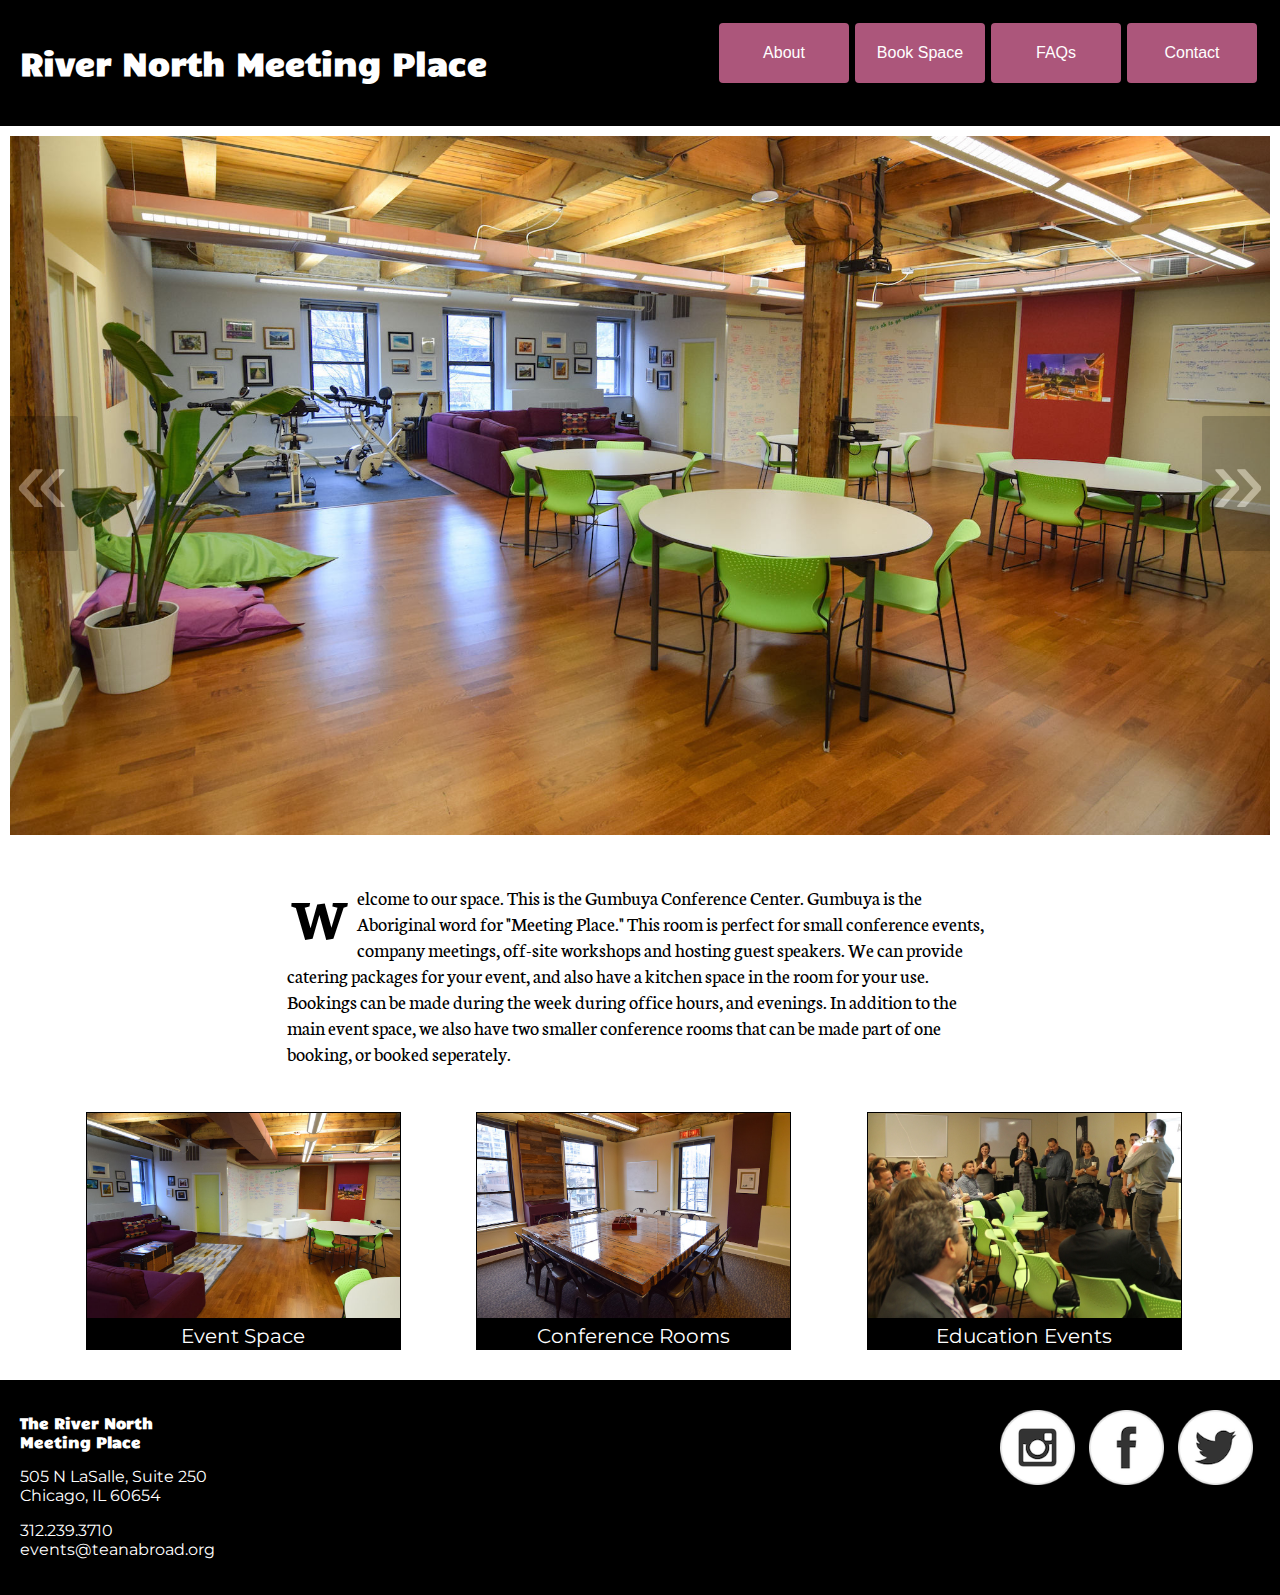
<file: index.html>
<!DOCTYPE html>
<html lang="en">
  <head>
    <meta charset="UTF-8">
    <title>River North Meeting Place</title>
    <meta name="description" content="River North Meeting Place Homepage">
    <meta name="viewport" content="width=device-width, initial-scale=1">
    
    <link rel="stylesheet" href="css/normalize.css"><!-- CSS reset: http://necolas.github.io/normalize.css/ -->
    <link rel="stylesheet" href="css/style.css"><!-- Our site's stylesheet -->
    <link href='https://fonts.googleapis.com/css?family=Candal' rel='stylesheet' type='text/css'>
    <link href='https://fonts.googleapis.com/css?family=Montserrat' rel='stylesheet' type='text/css'>
    <link href='https://fonts.googleapis.com/css?family=Neuton:300' rel='stylesheet' type='text/css'>
    <!-- Google Fonts -->
    <link rel="shortcut icon" type="image/ico" href="images/favicon.png"><!-- the favicon -->
  </head>
  <body>

    <!-- YOUR MARKUP GOES HERE! -->
    <div class="container">
    
      <header class="clearfix">
      <h1><a href="index.html">River North Meeting Place</a></h1>
        <nav>
          <div class="button"><a href="contact.html">Contact</a></div>
          <div class="button"><a href="faq.html">FAQs</a></div>
          <div class="button"><a href="bookings.html">Book Space</a></div>
          <div class="button"><a href="about.html">About</a></div>
  
        </nav>
        <ul class="hamburger clearfix">
            <li></li>
            <li></li>
            <li></li>
            <li></li>
        </ul>
      </header>

      <main>
        <div class="slider">
            <img id="current-image" src="images/homepage-1.jpg">
              <span class="prev">&laquo;</span>
              <span class="next">&raquo;</span>
        </div>
        <div class="para">
          <p>Welcome to our space. This is the Gumbuya Conference Center. Gumbuya is the Aboriginal word for "Meeting Place." This room is perfect for small conference events, company meetings, off-site workshops and hosting guest speakers. We can provide catering packages for your event, and also have a kitchen space in the room for your use. Bookings can be made during the week during office hours, and evenings. In addition to the main event space, we also have two smaller conference rooms that can be made part of one booking, or booked seperately. 
          </p>
        </div>
        <div class="events clearfix">
          <div><a href="event-space.html"><img alt="Event Space" src="images/event-space.jpg"/></a>Event Space
          </div>
          <div><a href="conf-rooms.html"><img alt="Conference Rooms" src="images/conf-room.jpg"/></a>Conference Rooms</div>
          <div><a href="edu-events.html"><img alt="Education Events" src="images/edu-events.jpg"/></a>Education Events</div>
        </div>
      </main>

      <footer class="clearfix">
        <div class="contact"><h1>
          The River North Meeting Place</h1>
          <p>505 N LaSalle, Suite 250<br>
          Chicago, IL 60654</p>
          <p>312.239.3710<br>
            events@teanabroad.org</p>
        </div>
        <div class="social"><a href="https://twitter.com"><img src="images/twitter.png"></a></div>
        <div class="social"><a href="https://facebook.com"><img src="images/facebook.png"></a></div>
        <div class="social"><a href="https://instagram.com"><img src="images/instagram.png"></a></div>

        </footer>

    </div><!-- Container -->
    
    <script src="js/jquery-2.1.3.js"></script>
    <script src="js/main.js"></script>

  </body>
</html>
</file>
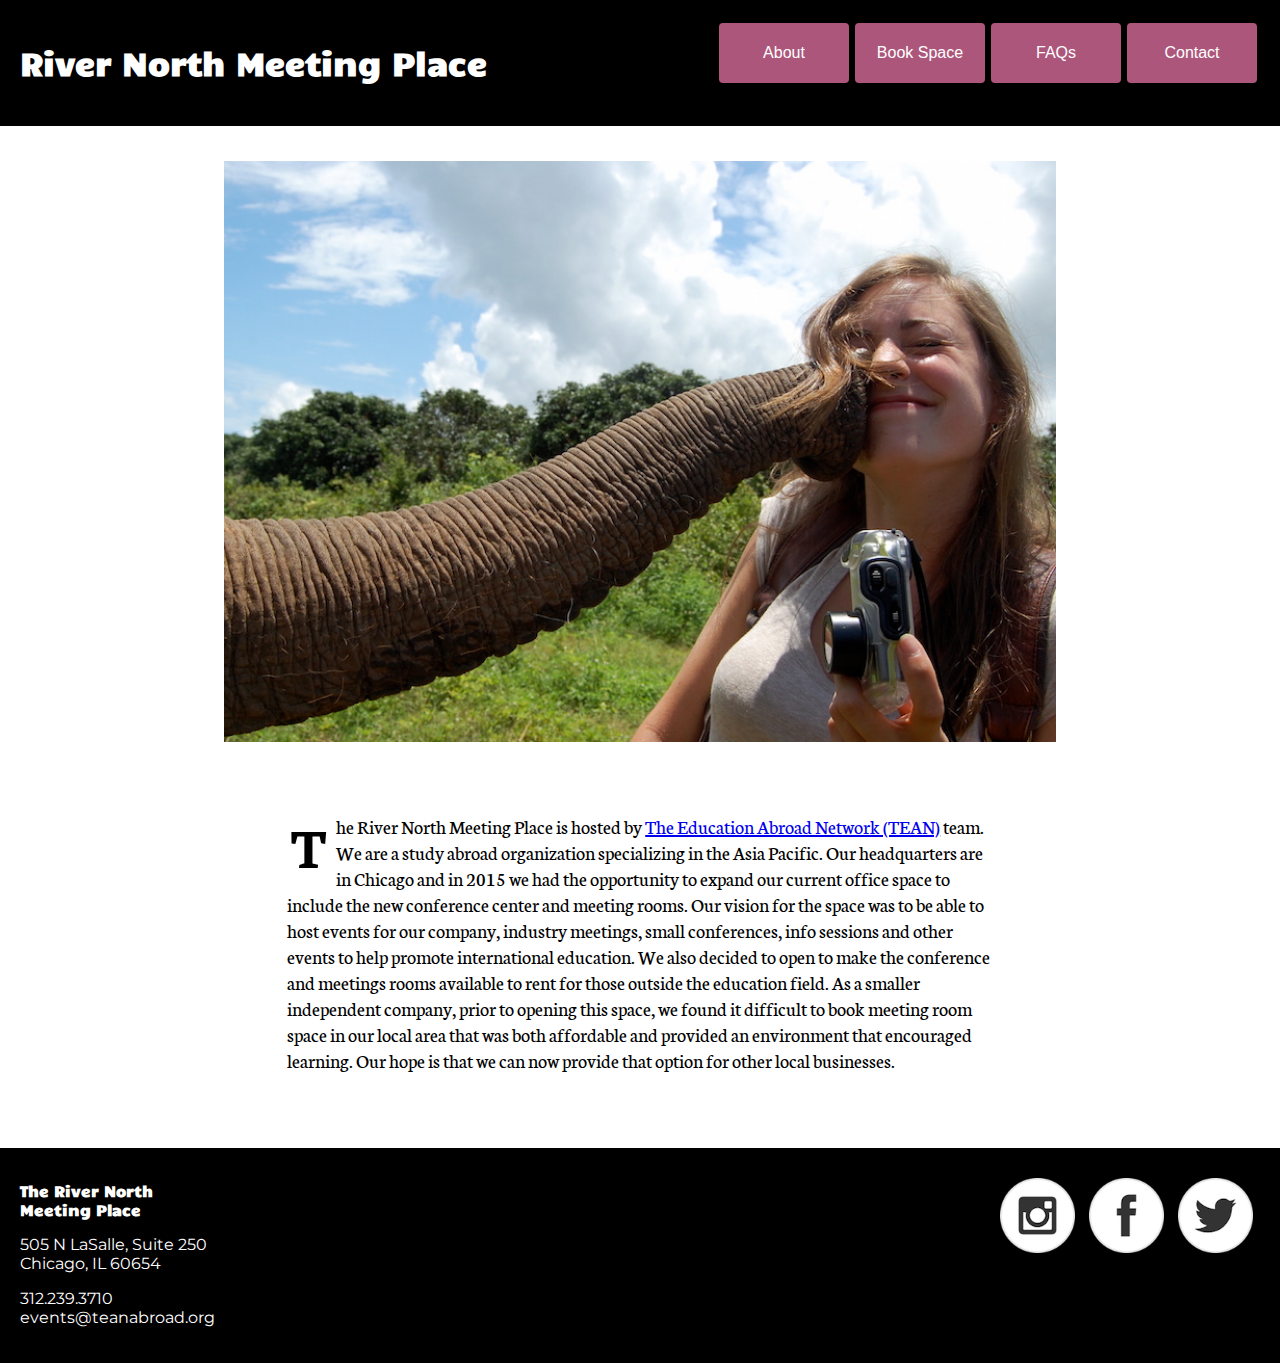
<file: about.html>
<!DOCTYPE html>
<html lang="en">
  <head>
    <meta charset="UTF-8">
    <title>About Us</title>
    <meta name="description" content="About Us">
    <meta name="viewport" content="width=device-width, initial-scale=1">
    
    <link rel="stylesheet" href="css/normalize.css"><!-- CSS reset: http://necolas.github.io/normalize.css/ -->
    <link rel="stylesheet" href="css/style.css"><!-- Our site's stylesheet -->
    <link href='https://fonts.googleapis.com/css?family=Candal' rel='stylesheet' type='text/css'>
    <link href='https://fonts.googleapis.com/css?family=Montserrat' rel='stylesheet' type='text/css'>
    <link href='https://fonts.googleapis.com/css?family=Neuton:300' rel='stylesheet' type='text/css'>
    <!-- Google Fonts -->
    <link rel="shortcut icon" type="image/ico" href="images/favicon.png"><!-- the favicon -->
  </head>
  <body>

    <!-- YOUR MARKUP GOES HERE! -->
    <div class="container">
    
      <header class="clearfix">
      <h1><a href="index.html">River North Meeting Place</a></h1>
        <nav>
          <div class="button"><a href="contact.html">Contact</a></div>
          <div class="button"><a href="faq.html">FAQs</a></div>
          <div class="button"><a href="bookings.html">Book Space</a></div>
          <div class="button"><a href="about.html">About</a></div>
  
        </nav>
        <ul class="hamburger clearfix">
          <li></li>
          <li></li>
          <li></li>
          <li></li>
        </ul>
      </header>

      <main>
       <div class="elephant">
        <img src="images/about-us.jpg" alt="Student with Elephant">
       </div> 
       <div class="para">
          <p>The River North Meeting Place is hosted by <a href="http://teanabroad.org/">The Education Abroad Network (TEAN)</a> team. We are a study abroad organization specializing in the Asia Pacific. Our headquarters are in Chicago and in 2015 we had the opportunity to expand our current office space to include the new conference center and meeting rooms. Our vision for the space was to be able to host events for our company, industry meetings, small conferences, info sessions and other events to help promote international education. We also decided to open to make the conference and meetings rooms available to rent for those outside the education field. As a smaller independent company, prior to opening this space, we found it difficult to book meeting room space in our local area that was both affordable and provided an environment that encouraged learning. Our hope is that we can now provide that option for other local businesses.
          </p>
        </div>
      </main>

  <footer class="clearfix">
        <div class="contact"><h1>
          The River North Meeting Place</h1>
          <p>505 N LaSalle, Suite 250<br>
          Chicago, IL 60654</p>
          <p>312.239.3710<br>
            events@teanabroad.org</p>
        </div>
        <div class="social"><a href="https://twitter.com"><img src="images/twitter.png"></a></div>
        <div class="social"><a href="https://facebook.com"><img src="images/facebook.png"></a></div>
        <div class="social"><a href="https://instagram.com"><img src="images/instagram.png"></a></div>

        </footer>

    </div><!-- Container -->
    
    <script src="js/jquery-2.1.3.js"></script>
    <script src="js/main.js"></script>

  </body>
</html>
</file>
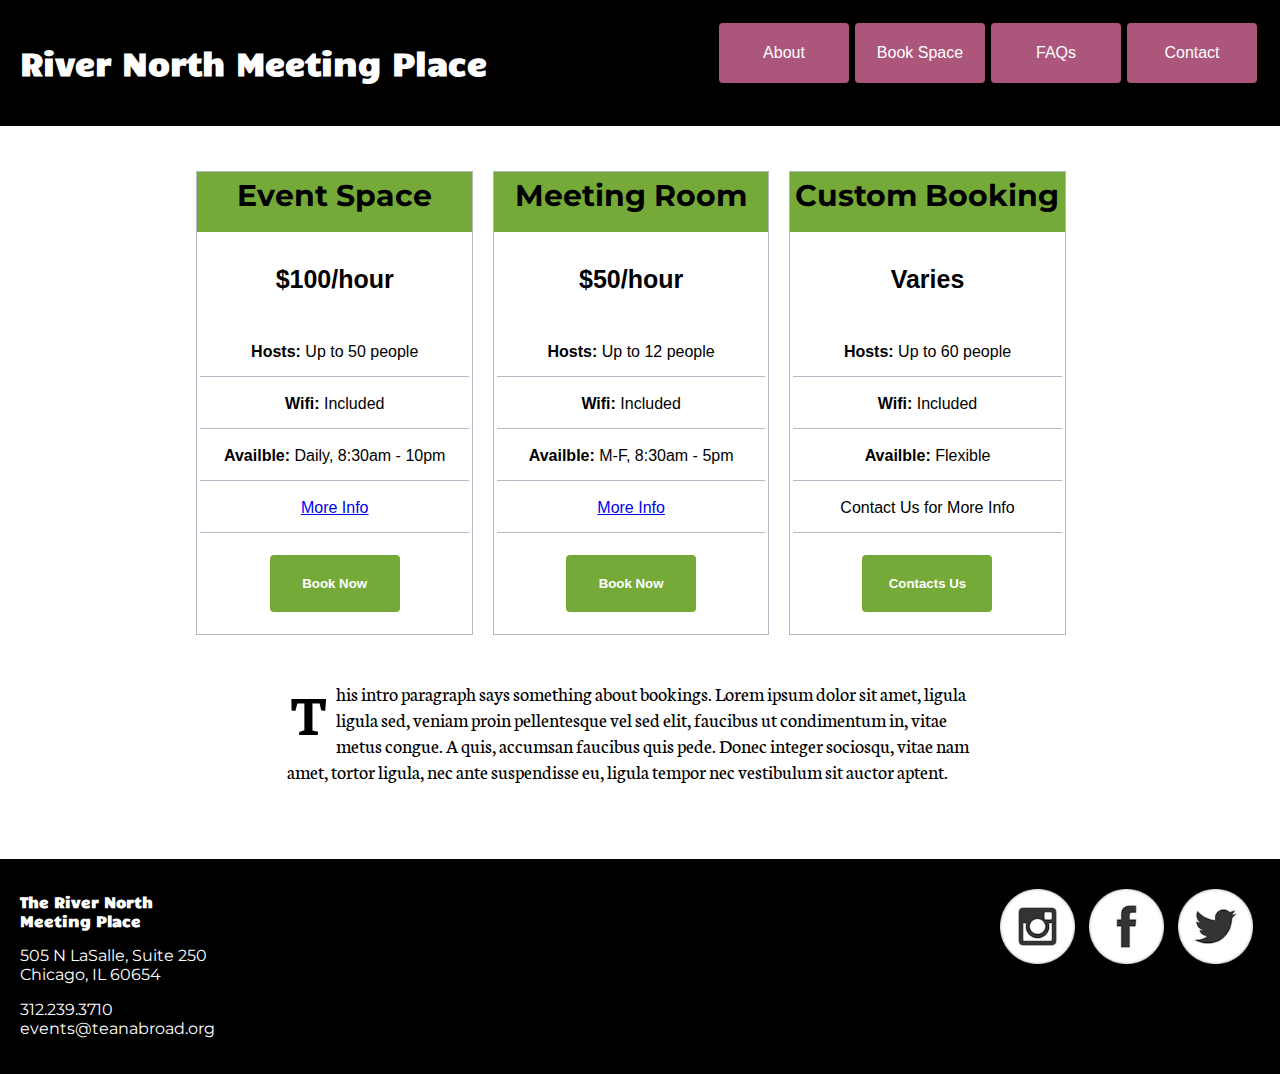
<file: bookings.html>
<!DOCTYPE html>
<html lang="en">
  <head>
    <meta charset="UTF-8">
    <title>Bookings</title>
    <meta name="description" content="Bookings">
    <meta name="viewport" content="width=device-width, initial-scale=1">
    
    <link rel="stylesheet" href="css/normalize.css"><!-- CSS reset: http://necolas.github.io/normalize.css/ -->
    <link rel="stylesheet" href="css/style.css"><!-- Our site's stylesheet -->
    <link href='https://fonts.googleapis.com/css?family=Candal' rel='stylesheet' type='text/css'>
    <link href='https://fonts.googleapis.com/css?family=Montserrat' rel='stylesheet' type='text/css'>
    <link href='https://fonts.googleapis.com/css?family=Neuton:300' rel='stylesheet' type='text/css'>
    <!-- Google Fonts -->
    <link rel="shortcut icon" type="image/ico" href="images/favicon.png"><!-- the favicon -->
  </head>
  <body>

    <!-- YOUR MARKUP GOES HERE! -->
    <div class="container">
    
      <header class="clearfix">
      <h1><a href="index.html">River North Meeting Place</a></h1>
        <nav>
          <div class="button"><a href="contact.html">Contact</a></div>
          <div class="button"><a href="faq.html">FAQs</a></div>
          <div class="button"><a href="bookings.html">Book Space</a></div>
          <div class="button"><a href="about.html">About</a></div>
  
        </nav>
        <ul class="hamburger clearfix">
          <li></li>
          <li></li>
          <li></li>
          <li></li>
        </ul>
      </header>

      <main>
      
      <div class="pricing-table clearfix">
        <div class="option-1"> 
          <h3 class="name">Event Space</h3>
          <h4 class="price">$100<span>/hour</span></h4>
          <ul class="details">
              <li><strong>Hosts:</strong> Up to 50 people</li>
              <li><strong>Wifi:</strong> Included</li>
              <li><strong>Availble:</strong> Daily, 8:30am - 10pm</li>
              <li><a href="event-space.html">More Info</a></li>
            </ul>
          <h5 class="book"><a href="#">Book Now</a></h5>

      </div>

        <div class="option-2">
          <h3 class="name">Meeting Room</h3>
          <h4 class="price">$50<span>/hour</span></h4>
          <ul class="details">
              <li><strong>Hosts:</strong> Up to 12 people</li>
              <li><strong>Wifi:</strong> Included</li>
              <li><strong>Availble:</strong> M-F, 8:30am - 5pm</li>
              <li><a href="conf-rooms.html">More Info</a></li>
            </ul>
          <h5 class="book"><a href="#">Book Now</a></h5>

        </div>

      <div class="option-3">
          <h3 class="name">Custom Booking</h3>
          <h4 class="price">Varies</h4>
          <ul class="details">
              <li><strong>Hosts:</strong> Up to 60 people</li>
              <li><strong>Wifi:</strong> Included</li>
              <li><strong>Availble:</strong> Flexible</li>
              <li> Contact Us for More Info</li>

            </ul>
          <h5 class="book"><a href="contact.html">Contacts Us</a></h5>
        </div>
      </div>

      <div class="para">
        <p>This intro paragraph says something about bookings. Lorem ipsum dolor sit amet, ligula ligula sed, veniam proin pellentesque vel sed elit, faucibus ut condimentum in, vitae metus congue. A quis, accumsan faucibus quis pede. Donec integer sociosqu, vitae nam amet, tortor ligula, nec ante suspendisse eu, ligula tempor nec vestibulum sit auctor aptent. 
        </p>
      </div>

      </main>

      <footer class="clearfix">
        <div class="contact"><h1>
          The River North Meeting Place</h1>
          <p>505 N LaSalle, Suite 250<br>
          Chicago, IL 60654</p>
          <p>312.239.3710<br>
            events@teanabroad.org</p>
        </div>
        <div class="social"><a href="https://twitter.com"><img src="images/twitter.png"></a></div>
        <div class="social"><a href="https://facebook.com"><img src="images/facebook.png"></a></div>
        <div class="social"><a href="https://instagram.com"><img src="images/instagram.png"></a></div>

        </footer>

    </div><!-- Container -->
    
    <script src="js/jquery-2.1.3.js"></script>
    <script src="js/main.js"></script>

  </body>
</html>
</file>
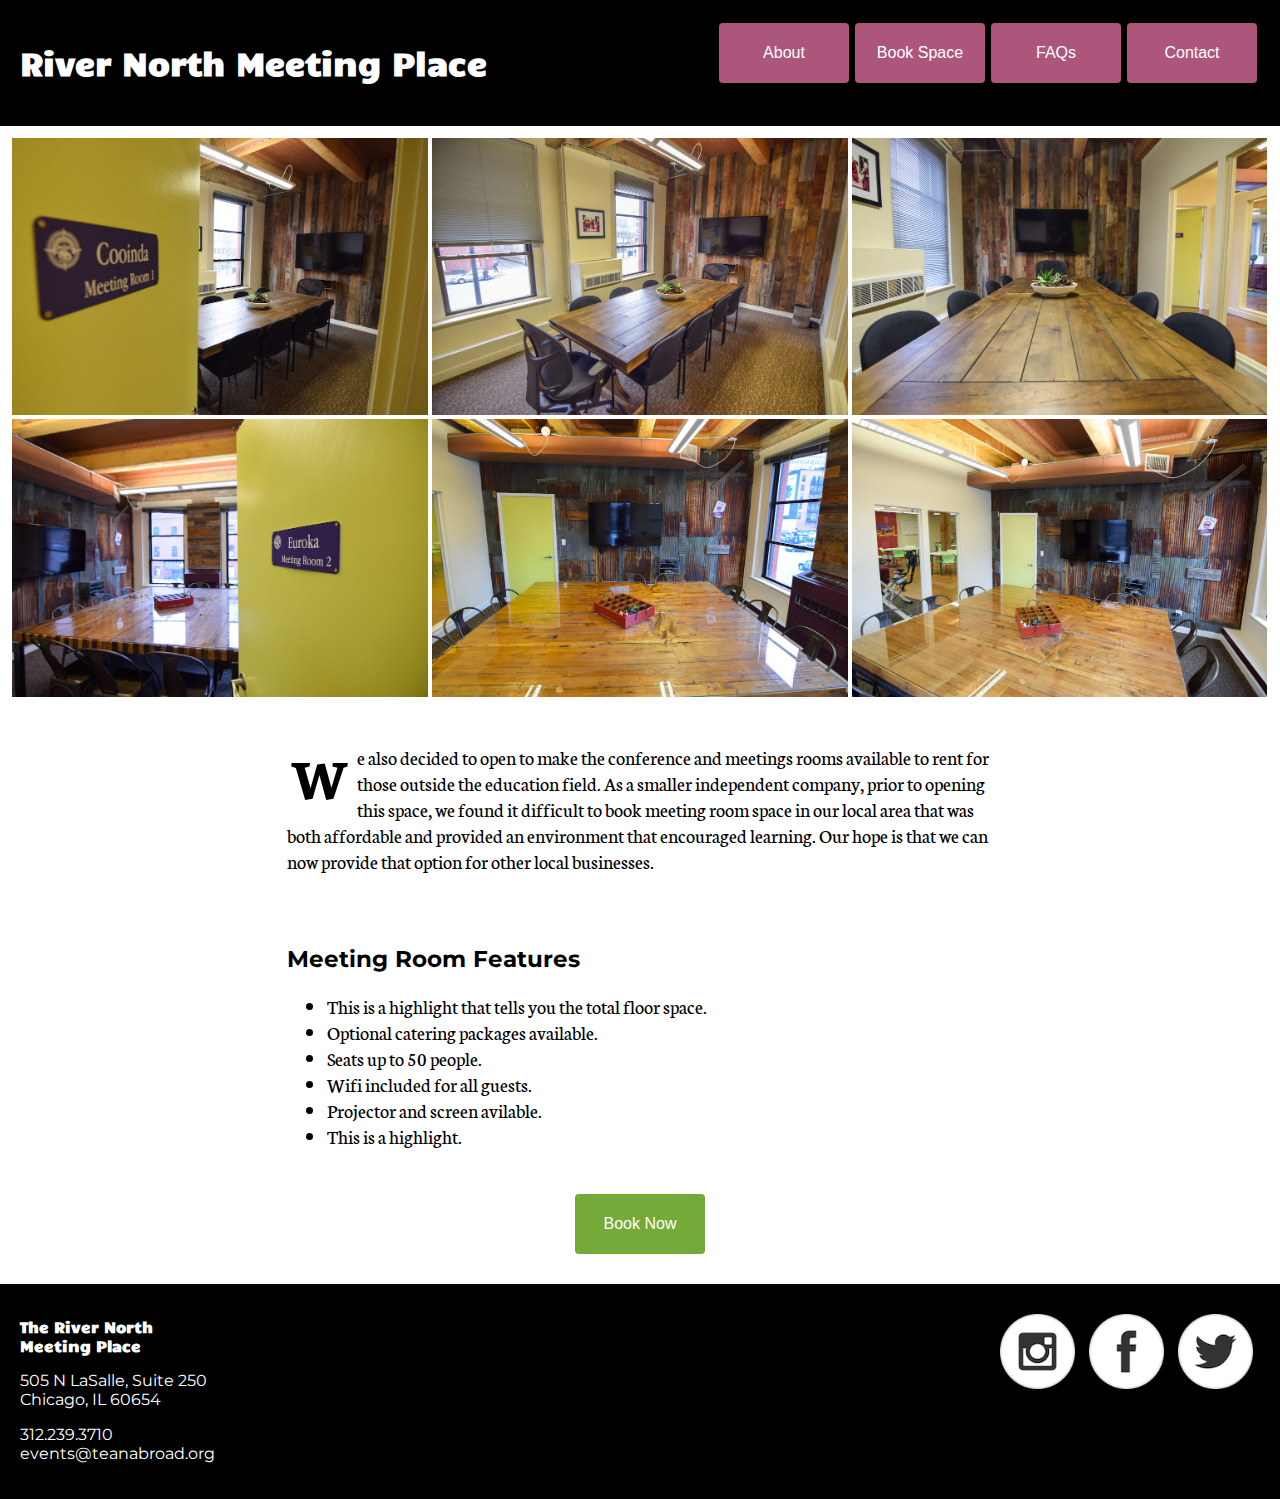
<file: conf-rooms.html>
<!DOCTYPE html>
<html lang="en">
  <head>
    <meta charset="UTF-8">
    <title>Conference Rooms</title>
    <meta name="description" content="Conference Rooms">
    <meta name="viewport" content="width=device-width, initial-scale=1">
    
    <link rel="stylesheet" href="css/normalize.css"><!-- CSS reset: http://necolas.github.io/normalize.css/ -->
    <link rel="stylesheet" href="css/style.css"><!-- Our site's stylesheet -->
    <link href='https://fonts.googleapis.com/css?family=Candal' rel='stylesheet' type='text/css'>
    <link href='https://fonts.googleapis.com/css?family=Montserrat' rel='stylesheet' type='text/css'>
    <link href='https://fonts.googleapis.com/css?family=Neuton:300' rel='stylesheet' type='text/css'>
    <!-- Google Fonts -->
    <link rel="shortcut icon" type="image/ico" href="images/favicon.png"><!-- the favicon -->
  </head>
  <body>

    <!-- YOUR MARKUP GOES HERE! -->
    <div class="container">
    
      <header class="clearfix">
      <h1><a href="index.html">River North Meeting Place</a></h1>
        <nav>
          <div class="button"><a href="contact.html">Contact</a></div>
          <div class="button"><a href="faq.html">FAQs</a></div>
          <div class="button"><a href="bookings.html">Book Space</a></div>
          <div class="button"><a href="about.html">About</a></div>
  
        </nav>
        <ul class="hamburger clearfix">
          <li></li>
          <li></li>
          <li></li>
          <li></li>
        </ul>
      </header>
      <main>
      <div class="photo-gallery clearfix">
        <div class="grid-photo">
          <a href="images/meeting-room-one-1.jpg">
          <img src="images/meeting-room-one-1.jpg"> 
          </a>
        </div>

        <div class="grid-photo">
          <a href="images/meeting-room-one-2.jpg">
          <img src="images/meeting-room-one-2.jpg"> 
          </a>
        </div>

        <div class="grid-photo">
          <a href="images/meeting-room-one-3.jpg">
          <img src="images/meeting-room-one-3.jpg"> 
          </a>
        </div>

        <div class="grid-photo">
          <a href="images/meeting-room-two-1.jpg">
          <img src="images/meeting-room-two-1.jpg"> 
          </a>
        </div>  

        <div class="grid-photo">
          <a href="images/meeting-room-two-2.jpg">
          <img src="images/meeting-room-two-2.jpg"> 
          </a>
        </div>

        <div class="grid-photo">
          <a href="images/meeting-room-two-3.jpg">
          <img src="images/meeting-room-two-3.jpg"> 
          </a>
        </div>
      </div>

      <div class="para">
          <p>We also decided to open to make the conference and meetings rooms available to rent for those outside the education field. As a smaller independent company, prior to opening this space, we found it difficult to book meeting room space in our local area that was both affordable and provided an environment that encouraged learning. Our hope is that we can now provide that option for other local businesses.
          </p>
      </div>
      <div class="room-highlights">
        <h3>Meeting Room Features</h3>
        <ul>
          <li>This is a highlight that tells you the total floor space.</li>
          <li>Optional catering packages available.</li>
          <li>Seats up to 50 people.</li>
          <li>Wifi included for all guests.</li>
          <li>Projector and screen avilable.</li>
          <li>This is a highlight.</li>
        </ul>
      </div>
      <div class="book"><a href="bookings.html">Book Now</a></div>
      </main>

      <footer class="clearfix">
        <div class="contact"><h1>
          The River North Meeting Place</h1>
          <p>505 N LaSalle, Suite 250<br>
          Chicago, IL 60654</p>
          <p>312.239.3710<br>
            events@teanabroad.org</p>
        </div>
        <div class="social"><a href="https://twitter.com"><img src="images/twitter.png"></a></div>
        <div class="social"><a href="https://facebook.com"><img src="images/facebook.png"></a></div>
        <div class="social"><a href="https://instagram.com"><img src="images/instagram.png"></a></div>

      </footer>

    </div><!-- Container -->
    
    <script src="js/jquery-2.1.3.js"></script>
    <script src="js/main.js"></script>

  </body>
</html>
</file>
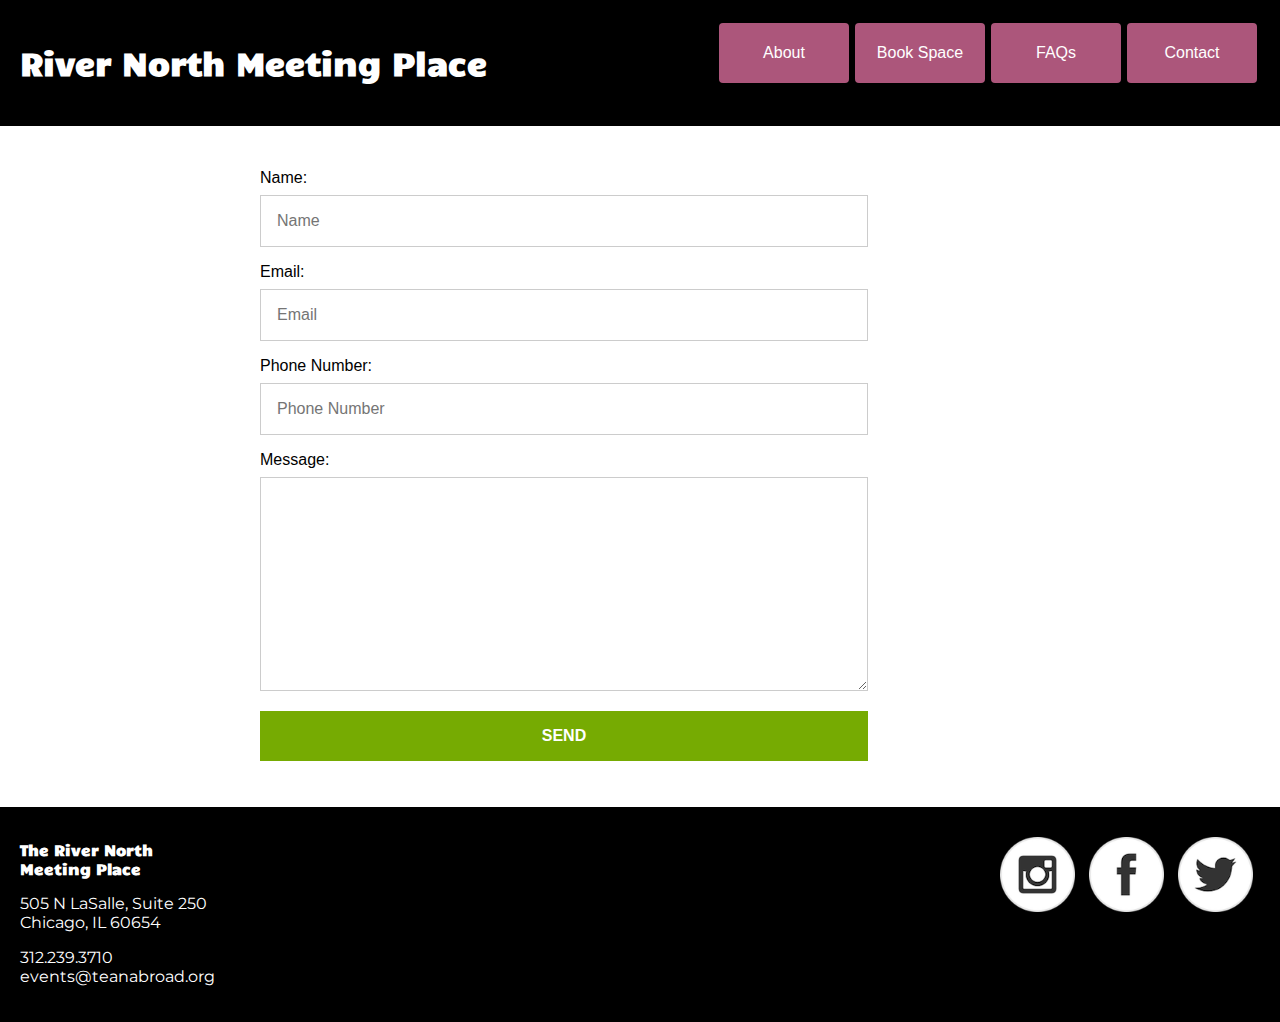
<file: contact.html>
<!DOCTYPE html>
<html lang="en">
  <head>
    <meta charset="UTF-8">
    <title>Contact Us</title>
    <meta name="description" content="Contact Us">
    <meta name="viewport" content="width=device-width, initial-scale=1">
    
    <link rel="stylesheet" href="css/normalize.css"><!-- CSS reset: http://necolas.github.io/normalize.css/ -->
    <link rel="stylesheet" href="css/style.css"><!-- Our site's stylesheet -->
    <link href='https://fonts.googleapis.com/css?family=Candal' rel='stylesheet' type='text/css'>
    <link href='https://fonts.googleapis.com/css?family=Montserrat' rel='stylesheet' type='text/css'>
    <link href='https://fonts.googleapis.com/css?family=Neuton:300' rel='stylesheet' type='text/css'>
    <!-- Google Fonts -->
    <link rel="shortcut icon" type="image/ico" href="images/favicon.png"><!-- the favicon -->
  </head>
  <body>

    <!-- YOUR MARKUP GOES HERE! -->
    <div class="container">
    
      <header class="clearfix">
      <h1><a href="index.html">River North Meeting Place</a></h1>
        <nav>
          <div class="button"><a href="contact.html">Contact</a></div>
          <div class="button"><a href="faq.html">FAQs</a></div>
          <div class="button"><a href="bookings.html">Book Space</a></div>
          <div class="button"><a href="about.html">About</a></div>
  
        </nav>
        <ul class="hamburger clearfix">
          <li></li>
          <li></li>
          <li></li>
          <li></li>
        </ul>
      </header>
      <main>
        <div class="contact-form clearfix">
        <div class="left">
          <form action="//formspree.io/hannah.demilta@teanabroad.org" method="POST" data-parsley-validate>
            <label for="name">Name:</label>
            <input id="name" type="text" name="name" placeholder="Name" required="true" data-parsley-error-message="Please include your name.">
            <label id="email" for="email">Email:</label>
            <input type="email" name="_replyto" placeholder="Email" required="true" data-parsley-type="email" data-parsley-error-message="Please include a valid email.">
            <label for="number">Phone Number:</label>
            <input id="number" type="tel" name="usrtel" placeholder="Phone Number" required="true" data-parsley-type="phone" data-parsley-error-message="Please include your phone number">
            <label for="message">Message:</label>
            <textarea id="message" name="message" cols="30" rows="10"></textarea>
            <input type="hidden" name="_next" value="/thanks.html" />
            <input type="submit" value="Send">
          </form>
        </div>
      </main>

      <footer class="clearfix">
        <div class="contact"><h1>
          The River North Meeting Place</h1>
          <p>505 N LaSalle, Suite 250<br>
          Chicago, IL 60654</p>
          <p>312.239.3710<br>
            events@teanabroad.org</p>
        </div>
        <div class="social"><a href="https://twitter.com"><img src="images/twitter.png"></a></div>
        <div class="social"><a href="https://facebook.com"><img src="images/facebook.png"></a></div>
        <div class="social"><a href="https://instagram.com"><img src="images/instagram.png"></a></div>

      </footer>

    </div><!-- Container -->
    
    <script src="js/jquery-2.1.3.js"></script>
    <script src="js/main.js"></script>

  </body>
</html>
</file>
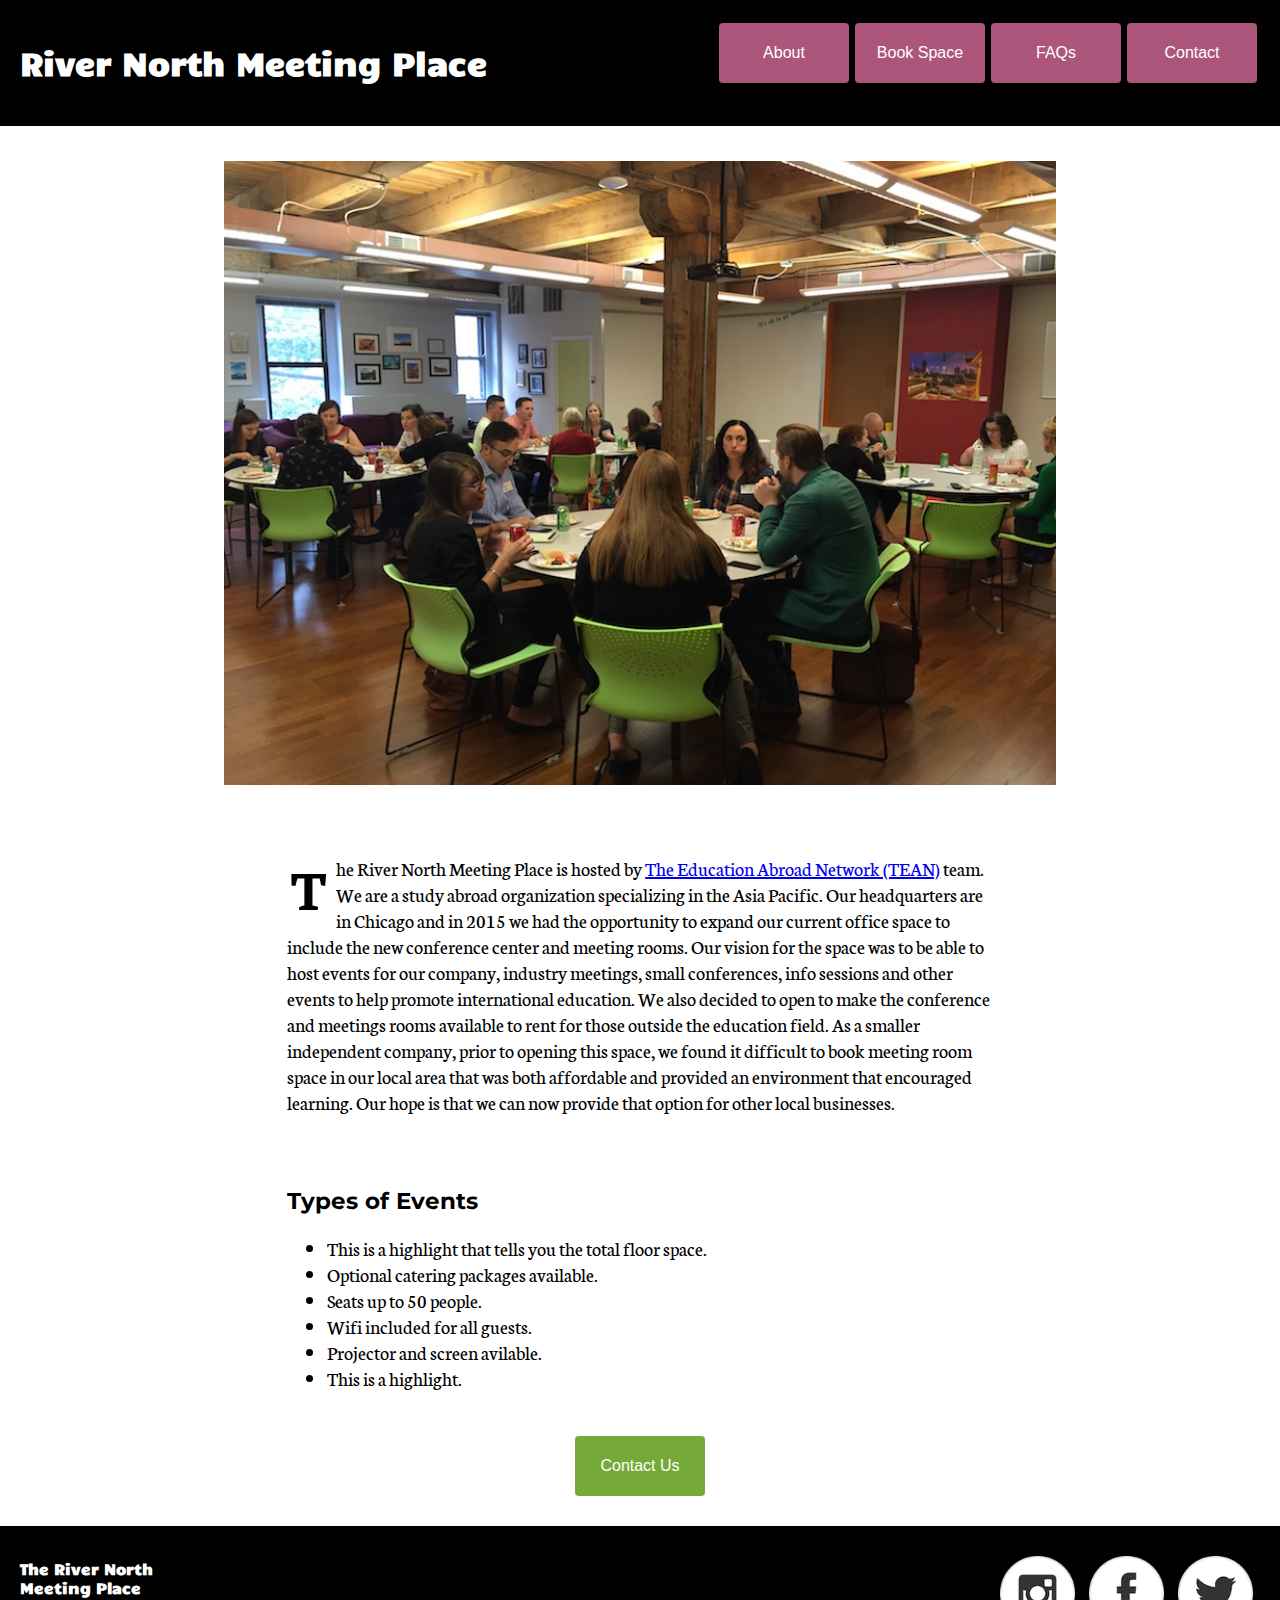
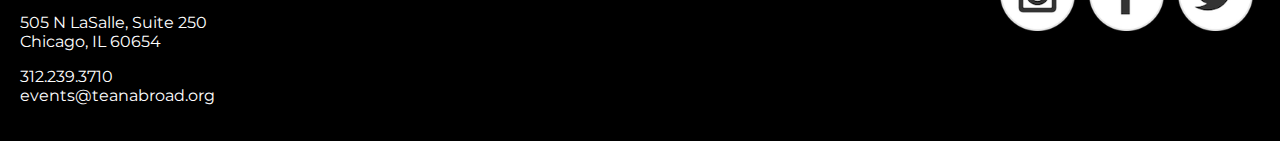
<file: edu-events.html>
<!DOCTYPE html>
<html lang="en">
  <head>
    <meta charset="UTF-8">
    <title>Events</title>
    <meta name="description" content="Education Events">
    <meta name="viewport" content="width=device-width, initial-scale=1">
    
    <link rel="stylesheet" href="css/normalize.css"><!-- CSS reset: http://necolas.github.io/normalize.css/ -->
    <link rel="stylesheet" href="css/style.css"><!-- Our site's stylesheet -->
    <link href='https://fonts.googleapis.com/css?family=Candal' rel='stylesheet' type='text/css'>
    <link href='https://fonts.googleapis.com/css?family=Montserrat' rel='stylesheet' type='text/css'>
    <link href='https://fonts.googleapis.com/css?family=Neuton:300' rel='stylesheet' type='text/css'>
    <!-- Google Fonts -->
    <link rel="shortcut icon" type="image/ico" href="images/favicon.png"><!-- the favicon -->
  </head>
  <body>

    <!-- YOUR MARKUP GOES HERE! -->
    <div class="container">
    
      <header class="clearfix">
      <h1><a href="index.html">River North Meeting Place</a></h1>
        <nav>
          <div class="button"><a href="contact.html">Contact</a></div>
          <div class="button"><a href="faq.html">FAQs</a></div>
          <div class="button"><a href="bookings.html">Book Space</a></div>
          <div class="button"><a href="about.html">About</a></div>
  
        </nav>
        <ul class="hamburger clearfix">
          <li></li>
          <li></li>
          <li></li>
          <li></li>
        </ul>
      </header>

      <main>
       <div class="elephant">
        <img src="images/lfa-meeting.JPG" alt="LFA Chicago Meeting">
       </div> 
       <div class="para">
          <p>The River North Meeting Place is hosted by <a href="http://teanabroad.org/">The Education Abroad Network (TEAN)</a> team. We are a study abroad organization specializing in the Asia Pacific. Our headquarters are in Chicago and in 2015 we had the opportunity to expand our current office space to include the new conference center and meeting rooms. Our vision for the space was to be able to host events for our company, industry meetings, small conferences, info sessions and other events to help promote international education. We also decided to open to make the conference and meetings rooms available to rent for those outside the education field. As a smaller independent company, prior to opening this space, we found it difficult to book meeting room space in our local area that was both affordable and provided an environment that encouraged learning. Our hope is that we can now provide that option for other local businesses.
          </p>
        </div>
        <div class="room-highlights">
        <h3>Types of Events</h3>
        <ul>
          <li>This is a highlight that tells you the total floor space.</li>
          <li>Optional catering packages available.</li>
          <li>Seats up to 50 people.</li>
          <li>Wifi included for all guests.</li>
          <li>Projector and screen avilable.</li>
          <li>This is a highlight.</li>
        </ul>
      </div>
      <div class="book"><a href="contact.html">Contact Us</a></div>
      </main>

  <footer class="clearfix">
        <div class="contact"><h1>
          The River North Meeting Place</h1>
          <p>505 N LaSalle, Suite 250<br>
          Chicago, IL 60654</p>
          <p>312.239.3710<br>
            events@teanabroad.org</p>
        </div>
        <div class="social"><a href="https://twitter.com"><img src="images/twitter.png"></a></div>
        <div class="social"><a href="https://facebook.com"><img src="images/facebook.png"></a></div>
        <div class="social"><a href="https://instagram.com"><img src="images/instagram.png"></a></div>

        </footer>

    </div><!-- Container -->
    
    <script src="js/jquery-2.1.3.js"></script>
    <script src="js/main.js"></script>

  </body>
</html>
</file>
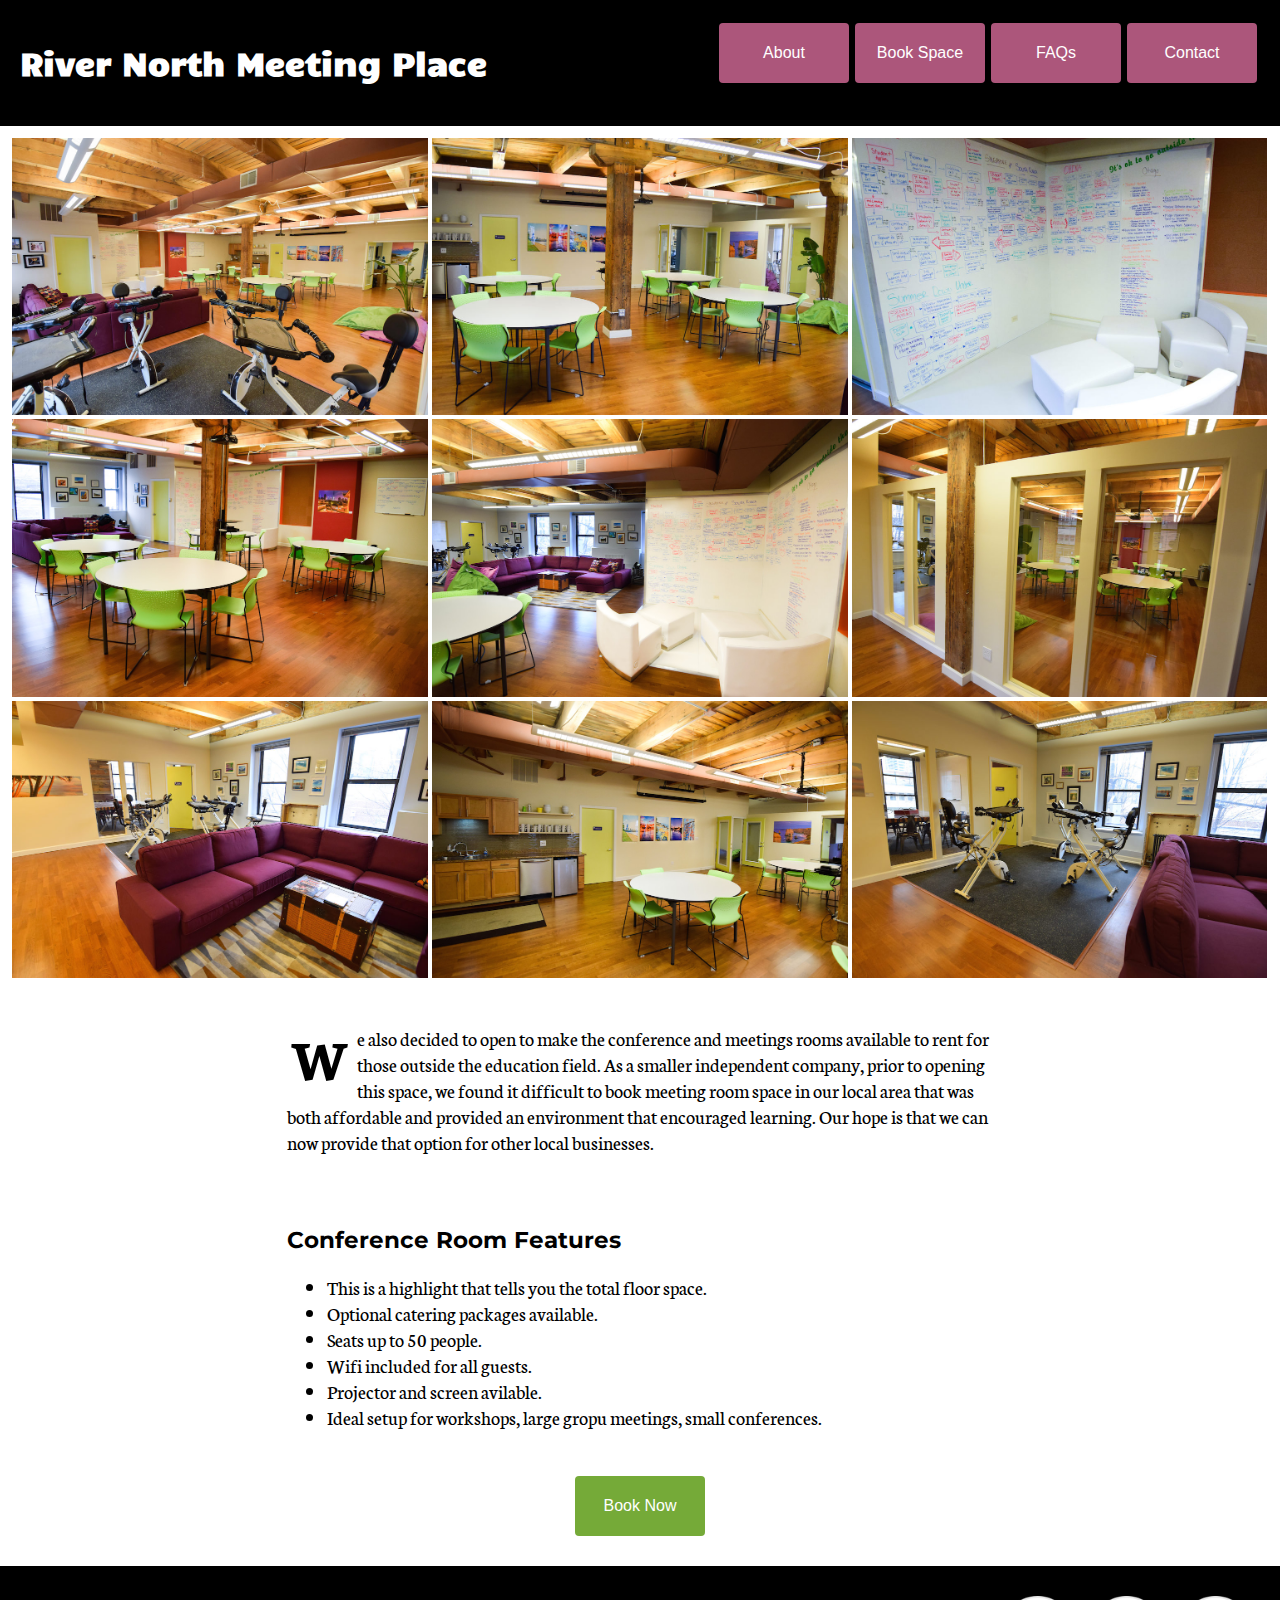
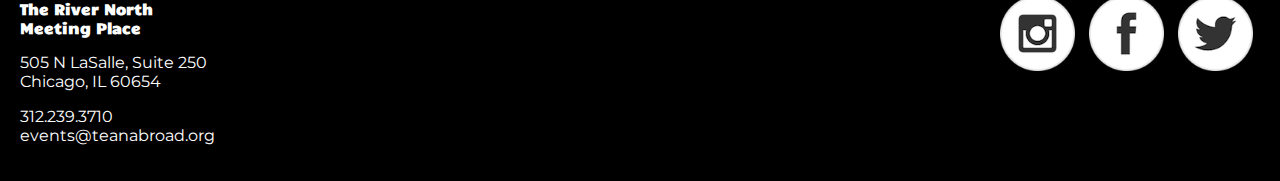
<file: event-space.html>
<!DOCTYPE html>
<html lang="en">
  <head>
    <meta charset="UTF-8">
    <title>Event Space</title>
    <meta name="description" content="Main Event Space">
    <meta name="viewport" content="width=device-width, initial-scale=1">
    
    <link rel="stylesheet" href="css/normalize.css"><!-- CSS reset: http://necolas.github.io/normalize.css/ -->
    <link rel="stylesheet" href="css/style.css"><!-- Our site's stylesheet -->
    <link href='https://fonts.googleapis.com/css?family=Candal' rel='stylesheet' type='text/css'>
    <link href='https://fonts.googleapis.com/css?family=Montserrat' rel='stylesheet' type='text/css'>
    <link href='https://fonts.googleapis.com/css?family=Neuton:300' rel='stylesheet' type='text/css'>
    <!-- Google Fonts -->
    <link rel="shortcut icon" type="image/ico" href="images/favicon.png"><!-- the favicon -->
  </head>
  <body>

    <!-- YOUR MARKUP GOES HERE! -->
    <div class="container">
    
      <header class="clearfix">
      <h1><a href="index.html">River North Meeting Place</a></h1>
        <nav>
          <div class="button"><a href="contact.html">Contact</a></div>
          <div class="button"><a href="faq.html">FAQs</a></div>
          <div class="button"><a href="bookings.html">Book Space</a></div>
          <div class="button"><a href="about.html">About</a></div>
  
        </nav>
        <ul class="hamburger clearfix">
          <li></li>
          <li></li>
          <li></li>
          <li></li>
        </ul>
      </header>
      <main>
      <div class="photo-gallery clearfix">
        <div class="grid-photo">
          <a href="images/event-space-1.jpg">
          <img src="images/event-space-1.jpg"> 
          </a>
        </div>

        <div class="grid-photo">
          <a href="images/event-space-2.jpg">
          <img src="images/event-space-2.jpg"> 
          </a>
        </div>

        <div class="grid-photo">
          <a href="images/event-space-3.jpg">
          <img src="images/event-space-3.jpg"> 
          </a>
        </div>

        <div class="grid-photo">
          <a href="images/event-space-4.jpg">
          <img src="images/event-space-4.jpg"> 
          </a>
        </div>  

        <div class="grid-photo">
          <a href="images/event-space-5.jpg">
          <img src="images/event-space-5.jpg"> 
          </a>
        </div>

        <div class="grid-photo">
          <a href="images/event-space-6.jpg">
          <img src="images/event-space-6.jpg"> 
          </a>
        </div>

        <div class="grid-photo">
          <a href="images/event-space-7.jpg">
          <img src="images/event-space-7.jpg"> 
          </a>
        </div>

        <div class="grid-photo">
          <a href="images/event-space-8.jpg">
          <img src="images/event-space-8.jpg"> 
          </a>
        </div>  

        <div class="grid-photo">
          <a href="images/event-space-9.jpg">
          <img src="images/event-space-9.jpg"> 
          </a>
        </div>  
      </div>

      <div class="para">
          <p>We also decided to open to make the conference and meetings rooms available to rent for those outside the education field. As a smaller independent company, prior to opening this space, we found it difficult to book meeting room space in our local area that was both affordable and provided an environment that encouraged learning. Our hope is that we can now provide that option for other local businesses.
          </p>
      </div>
      <div class="room-highlights">
        <h3>Conference Room Features</h3>
        <ul>
          <li>This is a highlight that tells you the total floor space.</li>
          <li>Optional catering packages available.</li>
          <li>Seats up to 50 people.</li>
          <li>Wifi included for all guests.</li>
          <li>Projector and screen avilable.</li>
          <li>Ideal setup for workshops, large gropu meetings, small conferences.</li>
        </ul>
      </div>
      <div class="book"><a href="bookings.html">Book Now</a></div>
      </main>

      <footer class="clearfix">
        <div class="contact"><h1>
          The River North Meeting Place</h1>
          <p>505 N LaSalle, Suite 250<br>
          Chicago, IL 60654</p>
          <p>312.239.3710<br>
            events@teanabroad.org</p>
        </div>
        <div class="social"><a href="https://twitter.com"><img src="images/twitter.png"></a></div>
        <div class="social"><a href="https://facebook.com"><img src="images/facebook.png"></a></div>
        <div class="social"><a href="https://instagram.com"><img src="images/instagram.png"></a></div>

      </footer>

    </div><!-- Container -->
    
    <script src="js/jquery-2.1.3.js"></script>
    <script src="js/main.js"></script>

  </body>
</html>
</file>
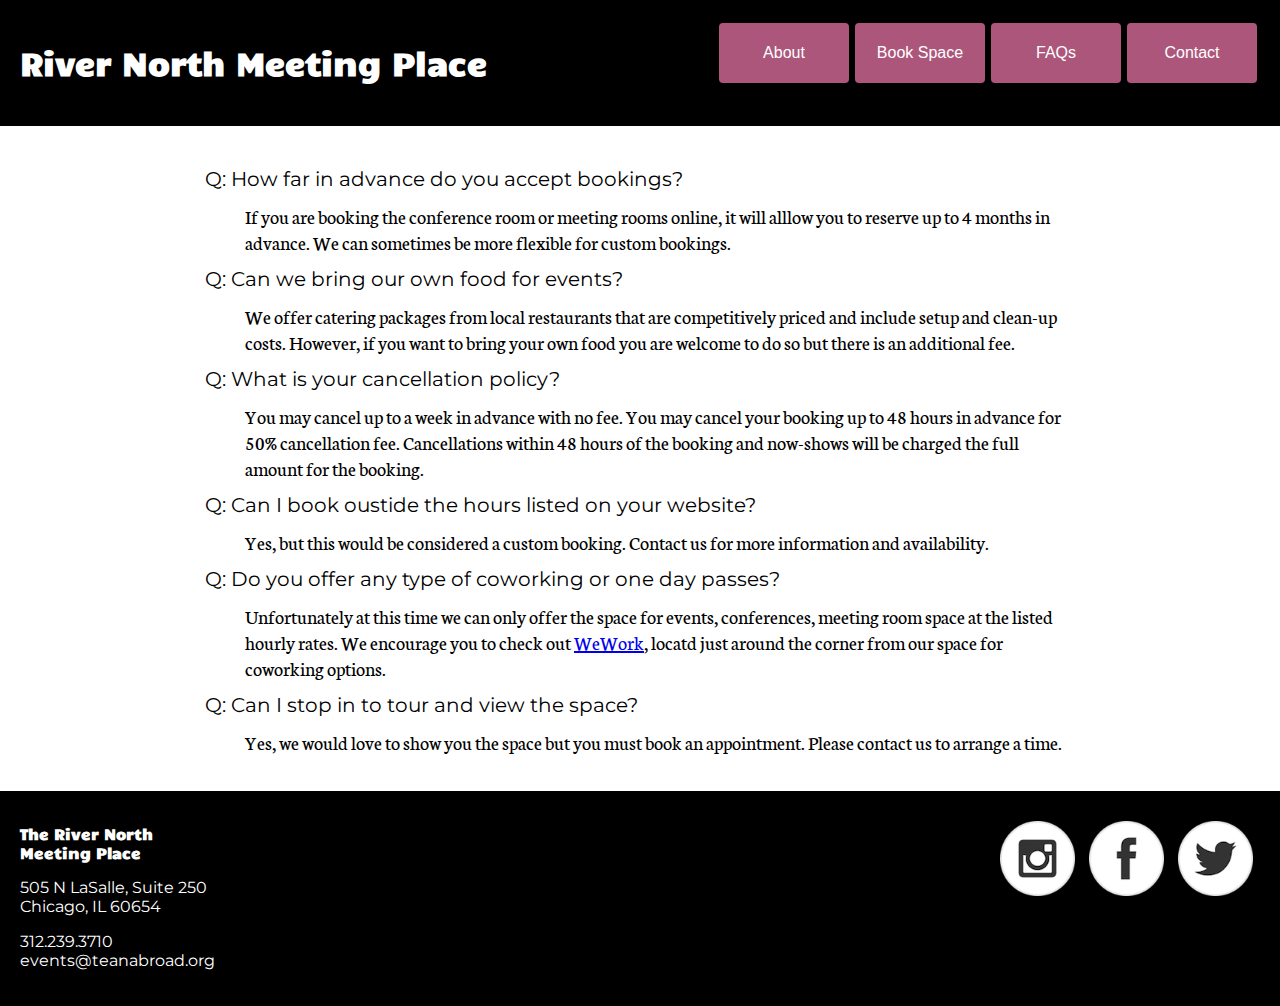
<file: faq.html>
<!DOCTYPE html>
<html lang="en">
  <head>
    <meta charset="UTF-8">
    <title>FAQs</title>
    <meta name="description" content="FAQs">
    <meta name="viewport" content="width=device-width, initial-scale=1">
    
    <link rel="stylesheet" href="css/normalize.css"><!-- CSS reset: http://necolas.github.io/normalize.css/ -->
    <link rel="stylesheet" href="css/style.css"><!-- Our site's stylesheet -->
    <link href='https://fonts.googleapis.com/css?family=Candal' rel='stylesheet' type='text/css'>
    <link href='https://fonts.googleapis.com/css?family=Montserrat' rel='stylesheet' type='text/css'>
    <link href='https://fonts.googleapis.com/css?family=Neuton:300' rel='stylesheet' type='text/css'>
    <!-- Google Fonts -->
    <link rel="shortcut icon" type="image/ico" href="images/favicon.png"><!-- the favicon -->
  </head>
  <body>

    <!-- YOUR MARKUP GOES HERE! -->
    <div class="container">
    
      <header class="clearfix">
      <h1><a href="index.html">River North Meeting Place</a></h1>
        <nav>
          <div class="button"><a href="contact.html">Contact</a></div>
          <div class="button"><a href="faq.html">FAQs</a></div>
          <div class="button"><a href="bookings.html">Book Space</a></div>
          <div class="button"><a href="about.html">About</a></div>
  
        </nav>
        <ul class="hamburger clearfix">
          <li></li>
          <li></li>
          <li></li>
          <li></li>
        </ul>
      </header>
      <main>
        <dl class="faq">
        <dt>Q: How far in advance do you accept bookings?</dt>
        <dd>If you are booking the conference room or meeting rooms online, it will alllow you to reserve up to 4 months in advance. We can sometimes be more flexible for custom bookings.</dd>
        
        <dt>Q: Can we bring our own food for events?</dt>
        <dd>We offer catering packages from local restaurants that are competitively priced and include setup and clean-up costs. However, if you want to bring your own food you are welcome to do so but there is an additional fee. </dd>

        <dt>Q: What is your cancellation policy?</dt>
        <dd>You may cancel up to a week in advance with no fee. You may cancel your booking up to 48 hours in advance for 50% cancellation fee. Cancellations within 48 hours of the booking and now-shows will be charged the full amount for the booking.</dd>

        <dt>Q: Can I book oustide the hours listed on your website?</dt>
        <dd>Yes, but this would be considered a custom booking. Contact us for more information and availability.</dd>

        <dt>Q: Do you offer any type of coworking or one day passes?</dt>
        <dd>Unfortunately at this time we can only offer the space for events, conferences, meeting room space at the listed hourly rates. We encourage you to check out <a href="https://www.wework.com/locations/chicago/river-north">WeWork</a>, locatd just around the corner from our space for coworking options.</dd>

        <dt>Q: Can I stop in to tour and view the space?</dt>
        <dd> Yes, we would love to show you the space but you must book an appointment. Please contact us to arrange a time.</dd>
      </main>

      <footer class="clearfix">
        <div class="contact"><h1>
          The River North Meeting Place</h1>
          <p>505 N LaSalle, Suite 250<br>
          Chicago, IL 60654</p>
          <p>312.239.3710<br>
            events@teanabroad.org</p>
        </div>
        <div class="social"><a href="https://twitter.com"><img src="images/twitter.png"></a></div>
        <div class="social"><a href="https://facebook.com"><img src="images/facebook.png"></a></div>
        <div class="social"><a href="https://instagram.com"><img src="images/instagram.png"></a></div>

      </footer>

    </div><!-- Container -->
    
    <script src="js/jquery-2.1.3.js"></script>
    <script src="js/main.js"></script>

  </body>
</html>
</file>
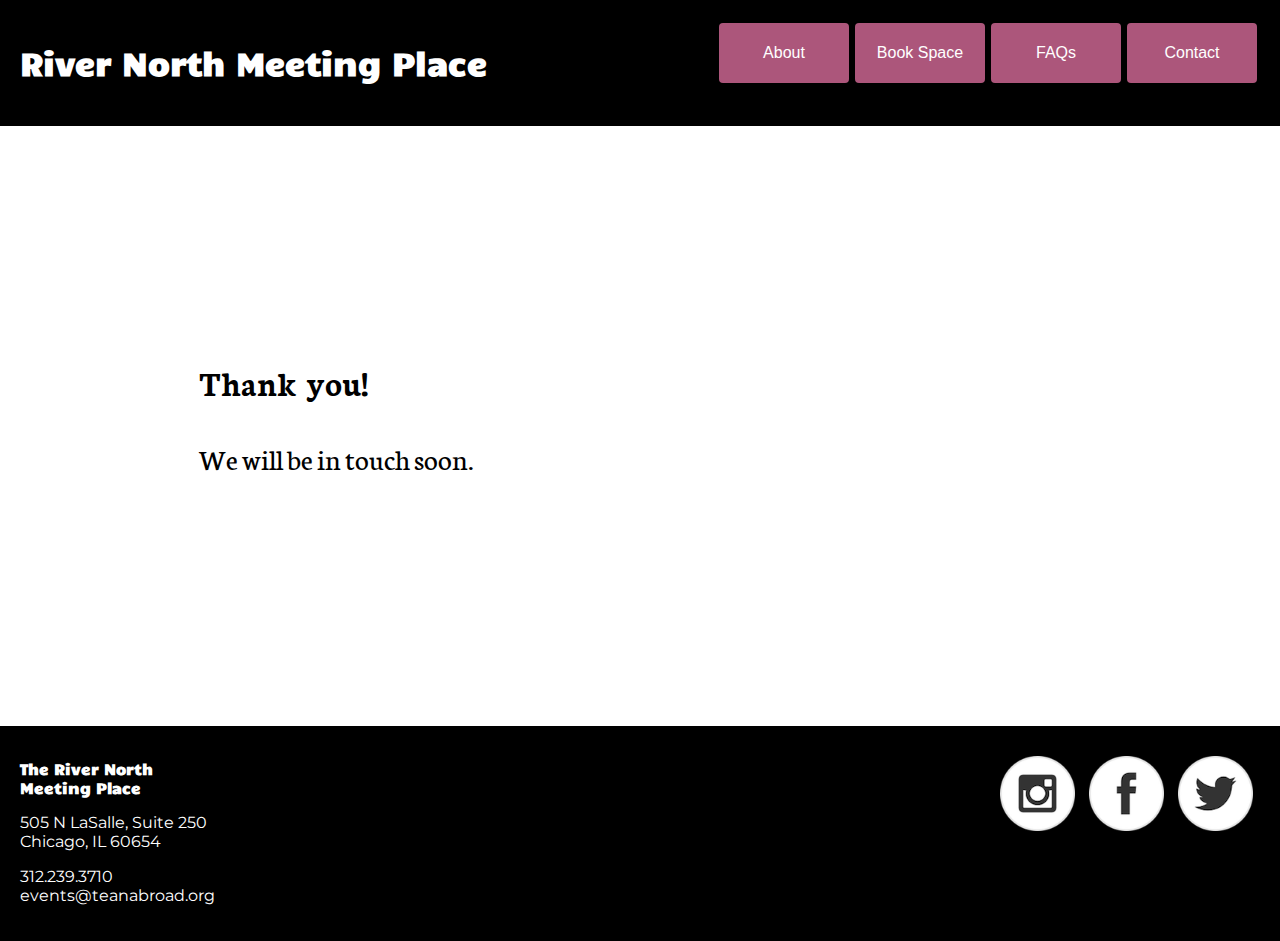
<file: thanks.html>
<!DOCTYPE html>
<html lang="en">
  <head>
    <meta charset="UTF-8">
    <title>About Us</title>
    <meta name="description" content="About Us">
    <meta name="viewport" content="width=device-width, initial-scale=1">
    
    <link rel="stylesheet" href="css/normalize.css"><!-- CSS reset: http://necolas.github.io/normalize.css/ -->
    <link rel="stylesheet" href="css/style.css"><!-- Our site's stylesheet -->
    <link href='https://fonts.googleapis.com/css?family=Candal' rel='stylesheet' type='text/css'>
    <link href='https://fonts.googleapis.com/css?family=Montserrat' rel='stylesheet' type='text/css'>
    <link href='https://fonts.googleapis.com/css?family=Neuton:300' rel='stylesheet' type='text/css'>
    <!-- Google Fonts -->
    <link rel="shortcut icon" type="image/ico" href="images/favicon.png"><!-- the favicon -->
  </head>
  <body>

    <!-- YOUR MARKUP GOES HERE! -->
    <div class="container">
    
      <header class="clearfix">
      <h1><a href="index.html">River North Meeting Place</a></h1>
        <nav>
          <div class="button"><a href="contact.html">Contact</a></div>
          <div class="button"><a href="faq.html">FAQs</a></div>
          <div class="button"><a href="bookings.html">Book Space</a></div>
          <div class="button"><a href="about.html">About</a></div>
  
        </nav>
        <ul class="hamburger clearfix">
          <li></li>
          <li></li>
          <li></li>
          <li></li>
        </ul>
      </header>

      <main>
    
       <div class="thank-you">
          <h3>Thank you!</h3>
          <p>We will be in touch soon. 
          </p>
        </div>
      </main>

  <footer class="clearfix">
        <div class="contact"><h1>
          The River North Meeting Place</h1>
          <p>505 N LaSalle, Suite 250<br>
          Chicago, IL 60654</p>
          <p>312.239.3710<br>
            events@teanabroad.org</p>
        </div>
        <div class="social"><a href="https://twitter.com"><img src="images/twitter.png"></a></div>
        <div class="social"><a href="https://facebook.com"><img src="images/facebook.png"></a></div>
        <div class="social"><a href="https://instagram.com"><img src="images/instagram.png"></a></div>

        </footer>

    </div><!-- Container -->
    
    <script src="js/jquery-2.1.3.js"></script>
    <script src="js/main.js"></script>

  </body>
</html>
</file>
<file: css/style.css>
/*
Project Name: Final Project 
Developer: Hannah DeMilta 
*/

/******************************************
/* SETUP
/*******************************************/
/* Box Model Hack: http://www.paulirish.com/2012/box-sizing-border-box-ftw/ */
*, *:before, *:after {
  box-sizing: inherit;
}
html {
  box-sizing: border-box;
}
/* Micro clearfix hack: http://nicolasgallagher.com/micro-clearfix-hack/ */
.clearfix {
  *zoom: 1;
}
.clearfix:before,
.clearfix:after {
    content: " ";
    display: table;
}
.clearfix:after {
  clear: both;
}
/******************************************
/* BASE STYLES
/*******************************************/
body {
  color: black;
  font-size: 16px;
  background: white;
}

main {
  padding: 10px; 
  margin-bottom: 20px; 
}


/******************************************
/* HEADER 
/*******************************************/

header div {
	float: right;
}

header h1 {
  display: inline-block;
  color: white; 
  width: 55%; 
}

header h1 a {
    text-decoration: none; 
    font-family: 'Candal', sans-serif;
    color: white; 
}

nav div {
  height: 60px;
  width: 130px;
  display: inline-block;
  border: 1px solid black;
  padding: 3%; 
  margin: 3px; 
  text-align: center; 
}

nav {
  float: right; 
}

nav a {
  text-decoration: none; 
  color: white; 
}

header {
  background-color: black; 
  color: white; 
  position: relative; 
  z-index: 20; 
  width: 100%; 
  padding: 20px; 
  height: auto; 
}

.hamburger {
  margin: 25px 0;
  width: 90px;
  height: 20px;
  display: none; 
  float: right;
  cursor: pointer;
}


.hamburger li {
  border: 1px solid white;
  list-style-type: none; 
  padding: 3px; 
  height:7px;
  width:60%;
  margin:5px auto;
  border-radius:5px;
  margin: 2%;
}

.button {
  border: 1px solid transparent;
  outline: none;
  background-color: #AC567B;
  padding: 20px;
  border-radius: 4px;
  transition: background-color .3s ease-in;
}

.button:hover {
  background-color: #FFFFFF;
  border-color: #AC567B; 
  color: black;
}

.button:hover a {
  color: black; 
}


/******************************************
/* MAIN 
/*******************************************/

.events div {
  float: left;
  border: 1px solid black;
  width: 25%;
  margin-left: 6%; 
  text-align: center; 
  font-size: 20px; 
  line-height: 25px; 
  color: white; 
  background-color: black;
  font-family: 'Montserrat', sans-serif;
}

.events img:hover {
  opacity: .8;
}

.events img {
  width: 100%;
}

.para {
  width: 100%; 
}

.para p {
  position: relative;
  width: 60%; 
  margin-left: 20%;
  padding: 2%; 
  font-size: 20px;
  font-family: 'Neuton', serif;
 
}

.para p:first-of-type:first-letter {
  float: left;
  font-size: 60px;
  line-height: 55px;
  padding-top: 4px;
  padding-right: 8px;
  padding-left: 3px;
  font-weight: 600;
}

/******************************************
/* SLIDESHOWS  
/*******************************************/

.slider {
  position: relative;
  display: block;
  overflow: hidden;
  width: 100%;
}

.next {
  right: 0;
  padding: 10px 5px 15px 10px;
  border-top-left-radius: 3px;
  border-bottom-left-radius: 3px;
}

.prev {
  left: 0;
  padding: 10px 10px 15px 5px;
  border-top-right-radius: 3px;
  border-bottom-right-radius: 3px;
}

.next, .prev {
  color: #fff;
  position: absolute;
  background: rgba(0,0,0, .6);
  top: 50%;
  z-index: 10;
  font-size: 6em;
  margin-top: -.75em;
  opacity: .3;
  cursor: pointer; 
}


/******************************************
/* FOOTER 
/*******************************************/

footer {
  height: auto; 
  padding: 20px; 
  border-top: solid;
  background-color: black;
}

footer p {
  color: white;
  font-family: 'Montserrat', sans-serif;
}

footer h1 {
  color: white; 
  font-size: 15px; 
  font-family: 'Candal', sans-serif;
  width: 60%; 

}

footer div {
  display: inline-block;
  float: left;
}

div .social {
  float: right;
  padding: 4px; 
  margin: 3px; 
}

footer img {
  width: 75px;
  height: 75px; 
}

footer img:hover {
  opacity: .7; 
}


/******************************************
/* ABOUT PAGE  
/*******************************************/

div.elephant img  {
  width: 70%; 
  padding: 2%;
  display: block;
  margin-left: auto;
  margin-right: auto;
}


/******************************************
/* BOOKINGS PAGE  
/*******************************************/

.pricing-table {
  margin: 10px; 
  padding-top: 2%;
  padding-right: 6%;
  padding-left: 14%;
}

.pricing-table div:hover {
  -webkit-transform: scale(1.1);
  -moz-transform: scale(1.1);
  -o-transform: scale(1.1);
  -ms-transform: scale(1.1);
}

.pricing-table div {
  border: solid 1px #B3B9C4;
  float: left;
  width: 28%;
  margin-left: 2%; 
  text-align: center; 
}

.pricing-table div:first-of-type {
    margin-left: 0;
}

.pricing-table ul {
  padding: 0;
}

.pricing-table li {
  list-style-type: none;
  border-bottom: 1px solid #B3B9C4;
  padding: 15px;
}

h3.name {
  font-family: 'Montserrat', sans-serif;
  font-size: 30px; 
  margin: 0; 
  padding-top: 5px; 
  height: 60px;
}

h4.price {
  font-size: 25px; 
}

.option-1 h3.name {
  background-color: #75AA38;
}

.option-2 h3.name {
  background-color: #75AA38;
}

.option-3 h3.name {
  background-color: #75AA38;
}

.details li {
  margin: 3px; 
}

.book {
  width: 130px; 
  margin-left: auto;
  margin-right: auto;
  border: 1px solid transparent;
  outline: none;
  background-color: #75AA38;
  padding: 20px;
  border-radius: 4px;
  text-align: center; 
  transition: background-color .3s ease-in;
}

.book:hover {
  background-color: #FFFFFF;
  border-color: #75AA38; 
  color: black;
}

.book a {
  text-decoration: none; 
  color: white;
}

.book:hover a {
  color: black; 
}


/******************************************
/* FAQ PAGE  
/*******************************************/

.faq {
  padding-top: 2%;
  width: 70%; 
  margin: 0 auto;
}

.faq dt {
  font-family: 'Montserrat', sans-serif;
  font-size: 20px; 
  padding: 6px; 
}

.faq dd {
  font-family: 'Neuton', serif;
  padding: 6px; 
  font-size: 20px;
}

/******************************************
/* IMAGE GALLERY   
/*******************************************/

.slider img {
  max-width: 100%;
}

.photo-gallery img {
  width: 33%;
  float: left;
  display: block;
  margin: 2px;
}

.photo-gallery {
  position: relative;
  width: 100%; 
  margin: 0;
}

.gird-photo {
  width: 100%; 
}

.overlay img {
  float: none;
}

/******************************************
/* EVENT & CONF PAGES  
/*******************************************/

.room-highlights {
  width: 60%; 
  margin: 0 auto;
  padding: 2%; 
  font-size: 20px; 
  font-family: 'Neuton', serif;
}

.room-highlights ul {
  display: inline-block;
}

.room-highlights h3 {
  font-family: 'Montserrat', sans-serif;
  margin: 0;
}

.overlay {
  background: rgba(0,0,0, .8);
  width: 100%;
  height: 100%;
  position: absolute;
  top: 0;
  left: 0;
  display: none;
  text-align: center;
}

.overlay img {
  margin: 10% auto 0;
  padding: 5%;
  width: 60%;
  border-radius: 5px;
}

/******************************************
/* CONTACT PAGE  
/*******************************************/

.contact-form {
  margin: 0 auto;
  padding: 0 20px;
  max-width: 800px;
  padding-top: 2%;
}

form {
  width: 80%;
}

input, textarea {
  width: 100%;
  padding: 1em;
  display: block;
  margin: 0 0 1em;
  max-width: 100%;
  border: 1px solid #ccc;
}

input:focus,
textarea:focus {
  outline: none;
  border-color: #76AB02;
}

label {
  display: block;
  margin: .5em 0;
}

input[type=submit] {
  color: #fff;
  border: none;
  padding: 1em;
  font-weight: 700;
  margin-top: 20px;
  background: #76AB02;
  text-transform: uppercase;
  transition: background .2s ease-out;
}

input[type=submit]:hover {
  background: #75AA38;
  opacity: .9;
}

/* Parsely error message */
.parsley-error,
.parsley-error:focus {
  border-color: #EC2B00;
}

.parsley-errors-list {
  padding: 1em;
  display: none;
  margin: -1em 0 1em;
  background: rgba(0,0,0,.1);
}
.parsley-errors-list.filled {
  display: block;
}
.parsley-errors-list li {
  list-style: none;
}

/* Thank you confirmation */

.thank-you {
  padding: 15%; 
  width: 100%;
  margin: 0 auto; 
  font-size: 30px; 
  font-family: 'Neuton', serif;
}


/******************************************
/* RESPONSIVE 
/*******************************************/

@media screen and (max-width:1250px) {
  .hamburger {
    display: block;
  }

  nav {
    left: 0;
    top: 90px;
    width: 100%;
    max-height: 0;
    overflow: hidden;
    position: absolute;
    background-color: black; 
  }

  nav.active {
    max-height: 200px;
  }

  .button {
    margin: 1%; 
  }

}

@media screen and (max-width:600px) {
  nav  {
    top: 140px; 
  }

 nav.active {
    margin: auto; 
 }

}

@media screen and (max-width:900px) {
  header h1 {
    font-size: 27px;
  }

}

@media screen and (max-width:358px) {
  header h1 {
    font-size: 20px; 
  }
}


@media screen and (max-width:835px) {
.events div {
  float: none;
  margin: 10px; 
  margin: auto;
  width: 100%; 
  margin-bottom: 2%;
}

.para p {
  margin: auto;
  width: 100%; 
}


}

@media screen and (max-width:1185px) {
.pricing-table div {
  float: none;
  margin: 0 auto;
  min-width: 320px;
  margin-bottom: 2%; 
  width: 50%; 
}

.pricing-table {
  margin: 10px;
  padding-top: 8%;
  padding-right: 2%;
  padding-left: 2%;
}

.pricing-table div:first-of-type {
    margin-left: auto;


}

@media screen and (max-width: 565px) {
  footer .contact {
    width: 100%;  
  }

  div.social {
    float: left;
  }

}
</file>
